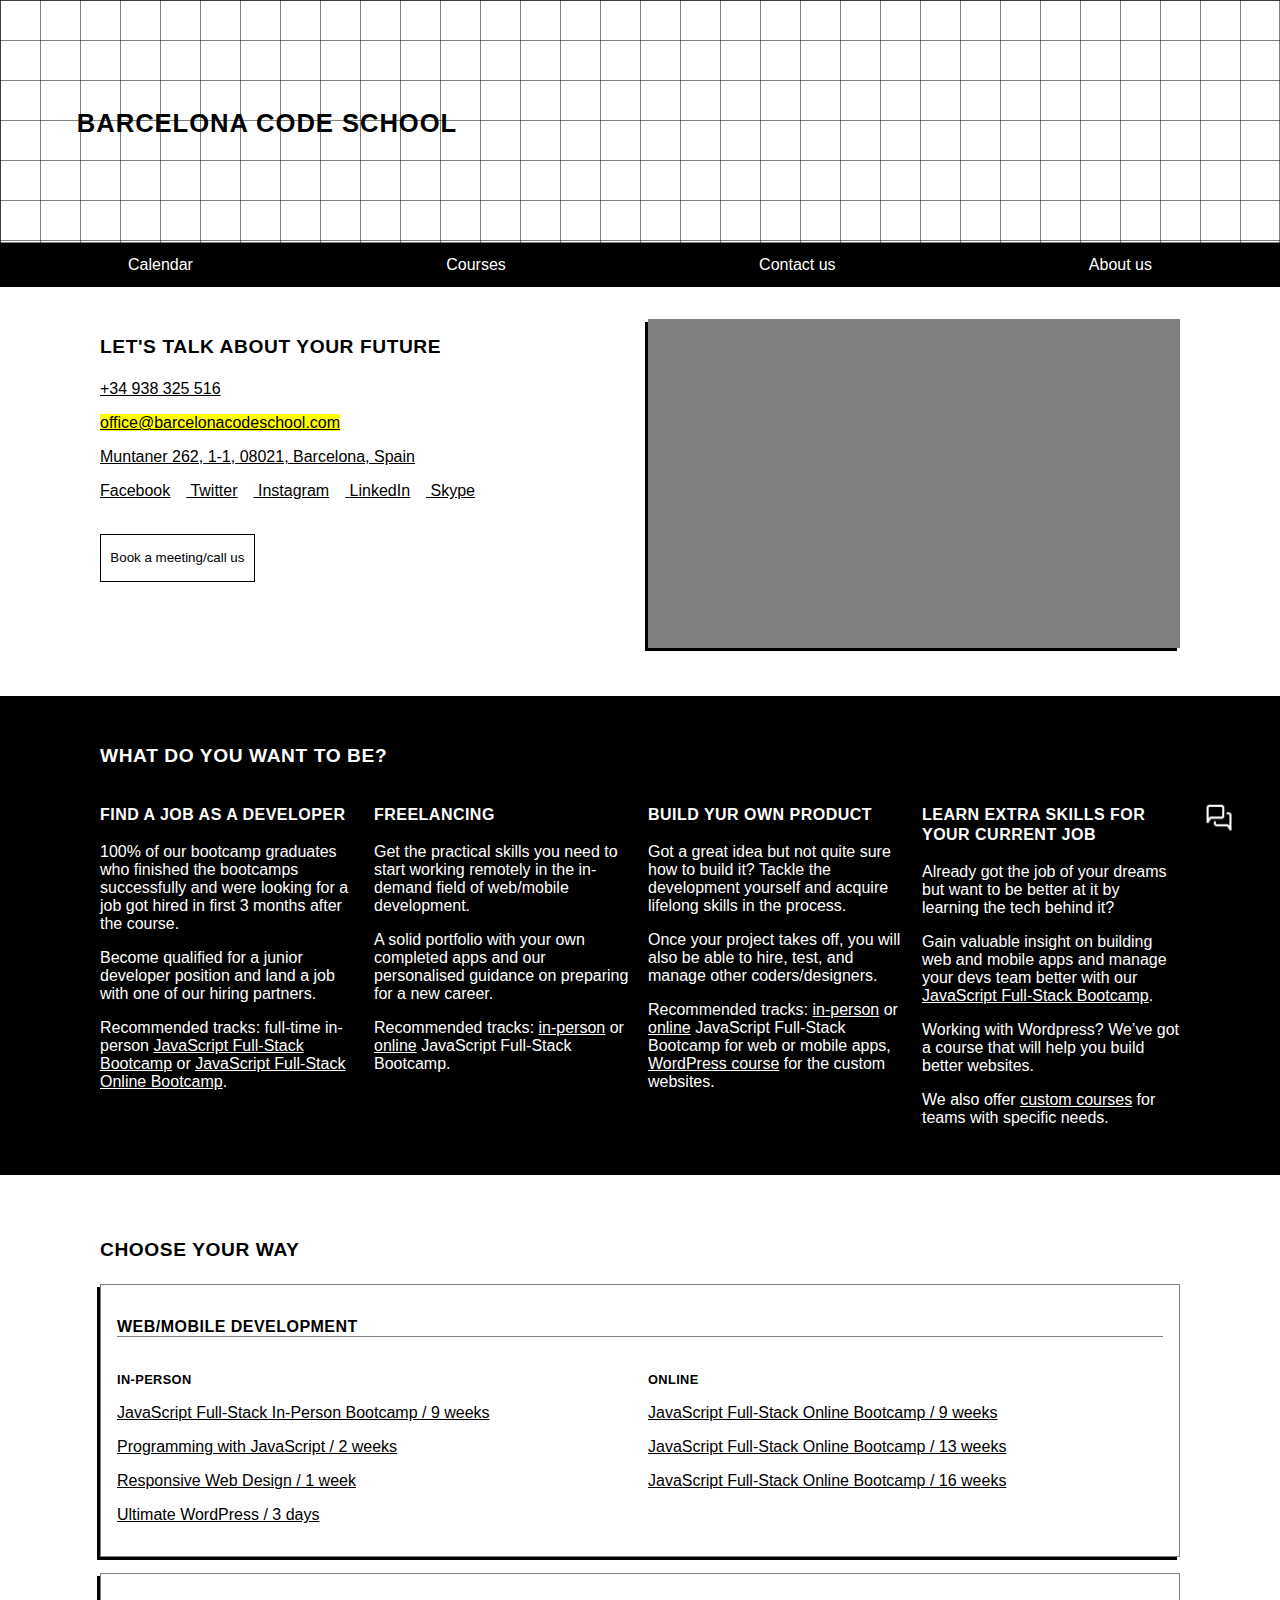
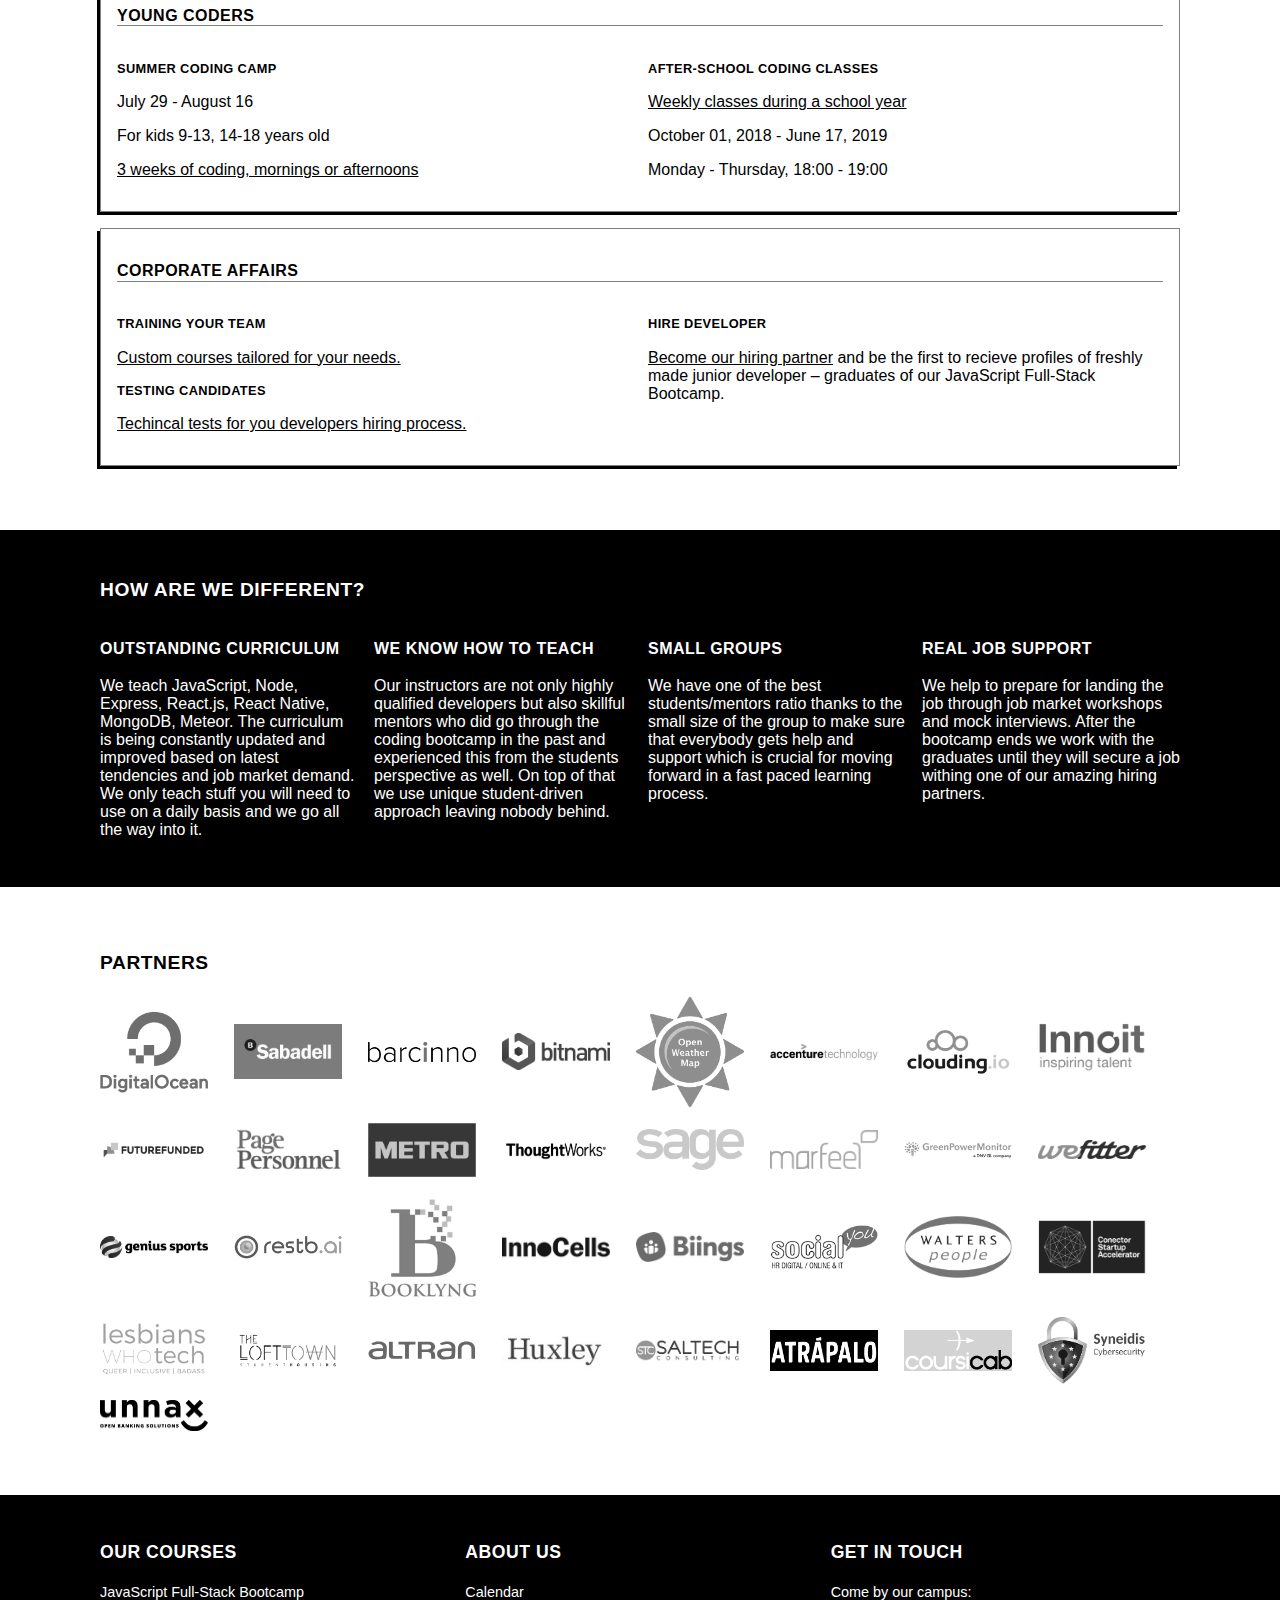
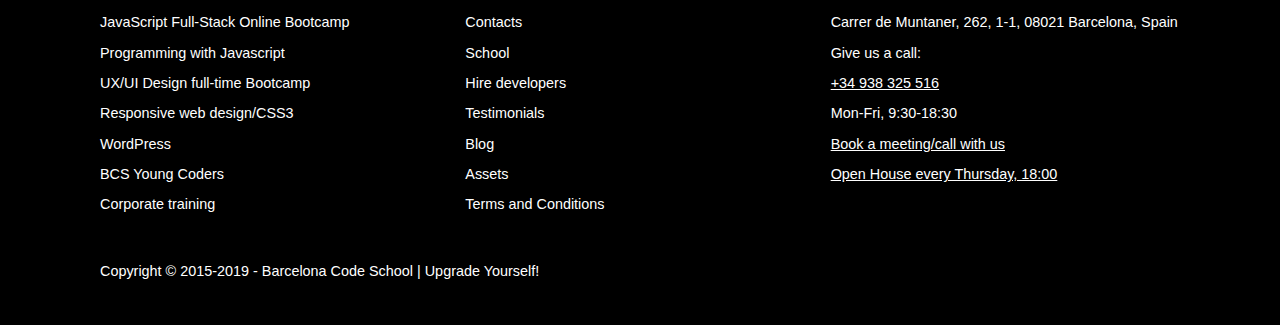
<file: index.html>
<!DOCTYPE html>
<html>
	<head>
		<title>JavaScript Full-Stack Bootcamp in Barcelona Code School – learn React.js, React Native, Node, Express, MongoDB</title>
		<link rel = "icon" type = "image/jpg" href = "images/bcs_logo.jpg">
		<meta name="viewport" content="width=device-width, initial-scale=1.0">
		<meta charset="UTF-8">
		<html lang="en">
		<link rel="stylesheet" type="text/css" href="style.css">
	</head>
	<body>

<!--************ HEADER + NAVBAR *************-->

		<header class='title'>
			<h1><span id='bcs'>Barcelona Code School</span></h1> 
		</header>
		<navbar>
			<div class='nav small sticky'>
				<img src='images/menu_mobile.png' alt='menu'>
			</div>
			<div class='nav desktop sticky'>
				<span>Calendar</span>
				<span><a id='courses' href="courses.html">Courses</a></span>
				<span>Contact us</span>
				<span>About us</span>
			</div>
		</navbar>
<!--************ SECTION 1 *************-->

		<section class='section1'>
			<div class='grid-talk all'>
			<div class='info'>
				<h2>Let's talk about your future</h2>
				<p>+34 938 325 516<p> 
				<p class='highlight'><mark>office@barcelonacodeschool.com</mark></p>
				<p>Muntaner 262, 1-1, 08021, Barcelona, Spain</p>
				<p class='social-media'>
					<a href='#'>Facebook</a>
					<a href='#'>Twitter</a>
					<a href='#'>Instagram</a>
					<a href='#'>LinkedIn</a>
					<a href='#'>Skype</a>
				</p>
				<br>
				<a href="#">
				<button class='button'>Book a meeting/call us</button></a>
			</div>
			<div class='video'>
				<iframe width="560" height="315" src="https://www.youtube.com/embed/2yCjj35RZFQ" frameborder="0" allow="accelerometer;  encrypted-media; gyroscope; picture-in-picture" allowfullscreen></iframe>
			</div>
		</div>
		</section>	

<!--************ SECTION 2 *************-->

		<section class='opportunities all'>
			<h2>What do you want to be?</h2>
			<div class='grid-opportunities'>
				<div>
					<h3>Find a job as a developer</h3>
					<p>100% of our bootcamp graduates who finished the bootcamps successfully and were looking for a job got hired in first 3 months after the course.</p>
					<p>Become qualified for a junior developer position and <strong>land a job with one of our hiring partners</strong>.</p>
					<p>
					<strong>Recommended tracks</strong>: full-time in-person <u>JavaScript Full-Stack Bootcamp</u> or <u>JavaScript Full-Stack Online Bootcamp</u>.</p>
				</div>
				<div>
					<h3>Freelancing</h3>
					<p>Get the practical skills you need to start working remotely in the in-demand field of web/mobile development.</p>
					<p>A solid portfolio with your own completed apps and our personalised guidance on preparing for a new career.</p>
					<p><strong>Recommended tracks</strong>: <u>in-person</u> or <u>online</u> JavaScript Full-Stack Bootcamp.</p>
				</div>
				<div>
					<h3>Build yur own product</h3>
					<p>Got a great idea but not quite sure how to build it? Tackle the development yourself and acquire lifelong skills in the process.</p>
					<p>Once your project takes off, you will also be able to hire, test, and manage other coders/designers.</p>
					<p><strong>Recommended tracks</strong>: <u>in-person</u> or <u>online</u> JavaScript Full-Stack Bootcamp for web or mobile apps, <u>WordPress course</u> for the custom websites.</p>
				</div>
				<div>
					<h3>Learn extra skills for your current job</h3>
					<p>Already got the job of your dreams but want to be better at it by learning the tech behind it?</p>
					<p>Gain valuable insight on building web and mobile apps and manage your devs team better with our <u>JavaScript Full-Stack Bootcamp</u>.</p>
					<p>Working with Wordpress? We’ve got a course that will help you build better websites.</p>
					<p>We also offer <u>custom courses</u> for teams with specific needs.</p>

				</div>
			</div>
		</section>

<!--************ SECTION 3 *************-->

		<section class='courses all'>
			<h2>Choose your way</h2>
				<div class='grid-bootcamp'>
					<h3 class='align'>Web/Mobile development</h3>
					<div>
						<h4>In-person</h4>
						<p>JavaScript Full-Stack In-Person Bootcamp / 9 weeks</p>
						<p>Programming with JavaScript / 2 weeks</p>
						<p>Responsive Web Design / 1 week</p>
						<p>Ultimate WordPress / 3 days</p>
					</div>
					<div>
						<h4>Online</h4>
						<p>JavaScript Full-Stack Online Bootcamp / 9 weeks</p>
						<p>JavaScript Full-Stack Online Bootcamp / 13 weeks</p>
						<p>JavaScript Full-Stack Online Bootcamp / 16 weeks</p>
					</div>
				</div>

				<div class='grid-young-coders'>
					<h3 class='align'>Young coders</h3>
					<div>
						<h4>Summer coding camp</h4>
						<p>July 29 - August 16</p>
						<p>For kids 9-13, 14-18 years old</p>
						<p><u>3 weeks of coding, mornings or afternoons</u></p>
					</div>
					<div>
						<h4>After-school coding classes</h4>
						<p><u>Weekly classes during a school year</u></p>
						<p>October 01, 2018 - June 17, 2019</p>
						<p>Monday - Thursday, 18:00 - 19:00</p>
					</div>
				</div>

				<div class='grid-corporate'>
					<h3 class='align'>Corporate affairs</h3>
					<div>
						<h4>Training your team</h4>
						<p><u>Custom courses tailored for your needs.</u></p>
						<h4>Testing candidates</h4>
						<p><u>Techincal tests for you developers hiring process.</u></p>
					</div>	
					<div>
						<h4>Hire developer</h4>
						<p><u>Become our hiring partner</u> and be the first to recieve profiles of freshly made junior developer – graduates of our JavaScript Full-Stack Bootcamp.</p>
					</div>
				</div>
		</section>

<!--************ SECTION 4 *************-->

		<section class='why-us all'>
			<h2>How are we different?</h2>
			<div class='grid-we-offer'>
				<div>
					<h3>Outstanding curriculum</h3>
					<p>We teach JavaScript, Node, Express, React.js, React Native, MongoDB, Meteor. The curriculum is being constantly updated and improved based on latest tendencies and job market demand. We only teach stuff you will need to use on a daily basis and we go all the way into it.</p>
				</div>
				<div>
					<h3>We know how to teach</h3>
					<p>Our instructors are not only highly qualified developers but also skillful mentors who did go through the coding bootcamp in the past and experienced this from the students perspective as well. On top of that we use unique student-driven approach leaving nobody behind.</p>
				</div>
				<div>
					<h3>Small groups</h3>
					<p>We have one of the best students/mentors ratio thanks to the small size of the group to make sure that everybody gets help and support which is crucial for moving forward in a fast paced learning process.</p>
				</div>
				<div>
					<h3>Real job support</h3>
					<p>We help to prepare for landing the job through job market workshops and mock interviews. After the bootcamp ends we work with the graduates until they will secure a job withing one of our amazing hiring partners.</p>
				</div>
		</div>
		</section>

<!--************ PARTNERS *************-->

		<section class='partners all'>
			<h2>Partners</h2>
			<div class='partners-img'>
				<img src='images/Partners/01_DO.png' alt='Digital Ocean'>
				<img src='images/Partners/02_sabadell.jpg' alt='Sabadell'>
				<img src='images/Partners/03_Barcinno.jpg' alt='barcinno'>
				<img src='images/Partners/04_bitnami.png' alt='bitnami'>
				<img src='images/Partners/05_openweathermap.png' alt='Open Weather Map'>
				<img src='images/Partners/06_accenture-technology.png' alt='accenture-technology'>
				<img src='images/Partners/07_clouding.png' alt='Clouding.io'>
				<img src='images/Partners/08_innoit.png' alt='Innoit'>
				<img src='images/Partners/09_futurefunded.png' alt='FutureFunded'>
				<img src='images/Partners/10_pagePersonnel.png' alt='Page Personnel'>
				<img src='images/Partners/11_METRO.png' alt='METRO'>
				<img src='images/Partners/12_thoughtworks.jpg' alt='ThoughtWorks'>
				<img src='images/Partners/13_sage.png' alt='sage'>
				<img src='images/Partners/14_marfeel.png' alt='14_marfeel'>
				<img src='images/Partners/15_GreenPowerMonitor.png' alt='GreenPowerMonitor'>
				<img src='images/Partners/16_wefitter.png' alt='wefitter'>
				<img src='images/Partners/17_Genius_Sports.png' alt='Genius Sports'>
				<img src='images/Partners/18_restb.png' alt='restb.ai'>
				<img src='images/Partners/19_booklyng.png' alt='Booklyng'>
				<img src='images/Partners/20_InnoCells.png' alt='InnoCells'>
				<img src='images/Partners/21_biings.png' alt='Biings'>
				<img src='images/Partners/22_socialyou.png' alt='social you'>
				<img src='images/Partners/23_walterspeople.png' alt='WALTERS people'>
				<img src='images/Partners/24_connectorStartupAccelerator.png' alt='Connector Startup Accelerator'>
				<img src='images/Partners/25_lesbians-who-tech.png' alt='lesbians WHO tech'>
				<img src='images/Partners/26_the_lofttown.png' alt='THE LOFTTOWN'>
				<img src='images/Partners/27_altran.svg' alt='altran'>
				<img src='images/Partners/28_Huxley.jpg' alt='Huxley'>
				<img src='images/Partners/29_saltech.png' alt='saltech'>
				<img id='atrapalo' src='images/Partners/30_atrapalo.png' alt='ATRAPALO'>
				<img id='coursicab' src='images/Partners/31_coursicab.png' alt='coursicab'>
				<img src='images/Partners/32_syneidis.png' alt='Syneidis'>
				<img src='images/Partners/33_unnax.png' alt='unnax'>
			</div>
		</section>

<!--******************** CHAT ICON *****************-->
		<div class='chat'>
		<img src="images/chat.PNG" alt="chat">
		</div>

<!--******************** FOOTER *****************-->

		<footer id='footer'>
			<div class='grid-footer'>
				<div>
					<h2>Our courses</h2>
					<p>JavaScript Full-Stack Bootcamp</p>
					<p>JavaScript Full-Stack Online Bootcamp</p>
					<p>Programming with Javascript</p>
					<p>UX/UI Design full-time Bootcamp</p>
					<p>Responsive web design/CSS3</p>
					<p>WordPress</p>
					<p>BCS Young Coders</p>
					<p>Corporate training</p>
				</div>
				<div>
					<h2>About us</h2>
					<p>Calendar</p>
					<p>Contacts</p>
					<p>School</p>
					<p>Hire developers</p>
					<p>Testimonials</p>
					<p>Blog</p>
					<p>Assets</p>
					<p>Terms and Conditions</p>
				</div>
				<div>
					<h2>Get in touch</h2>
					<p>Come by our campus:</p>
					<p>Carrer de Muntaner, 262, 1-1, 08021 Barcelona, Spain</p>
					<p>Give us a call:</p>
					<p><u>+34 938 325 516</u></p>
					<p>Mon-Fri, 9:30-18:30</p>
					<p><u>Book a meeting/call with us</u></p>
					<p><u>Open House every Thursday, 18:00</u></p>
				</div>
			</div>
				<p class='copy'>Copyright &copy; 2015-2019 - Barcelona Code School | Upgrade Yourself!</p>
		</footer>
	</body>
</html>
</file>
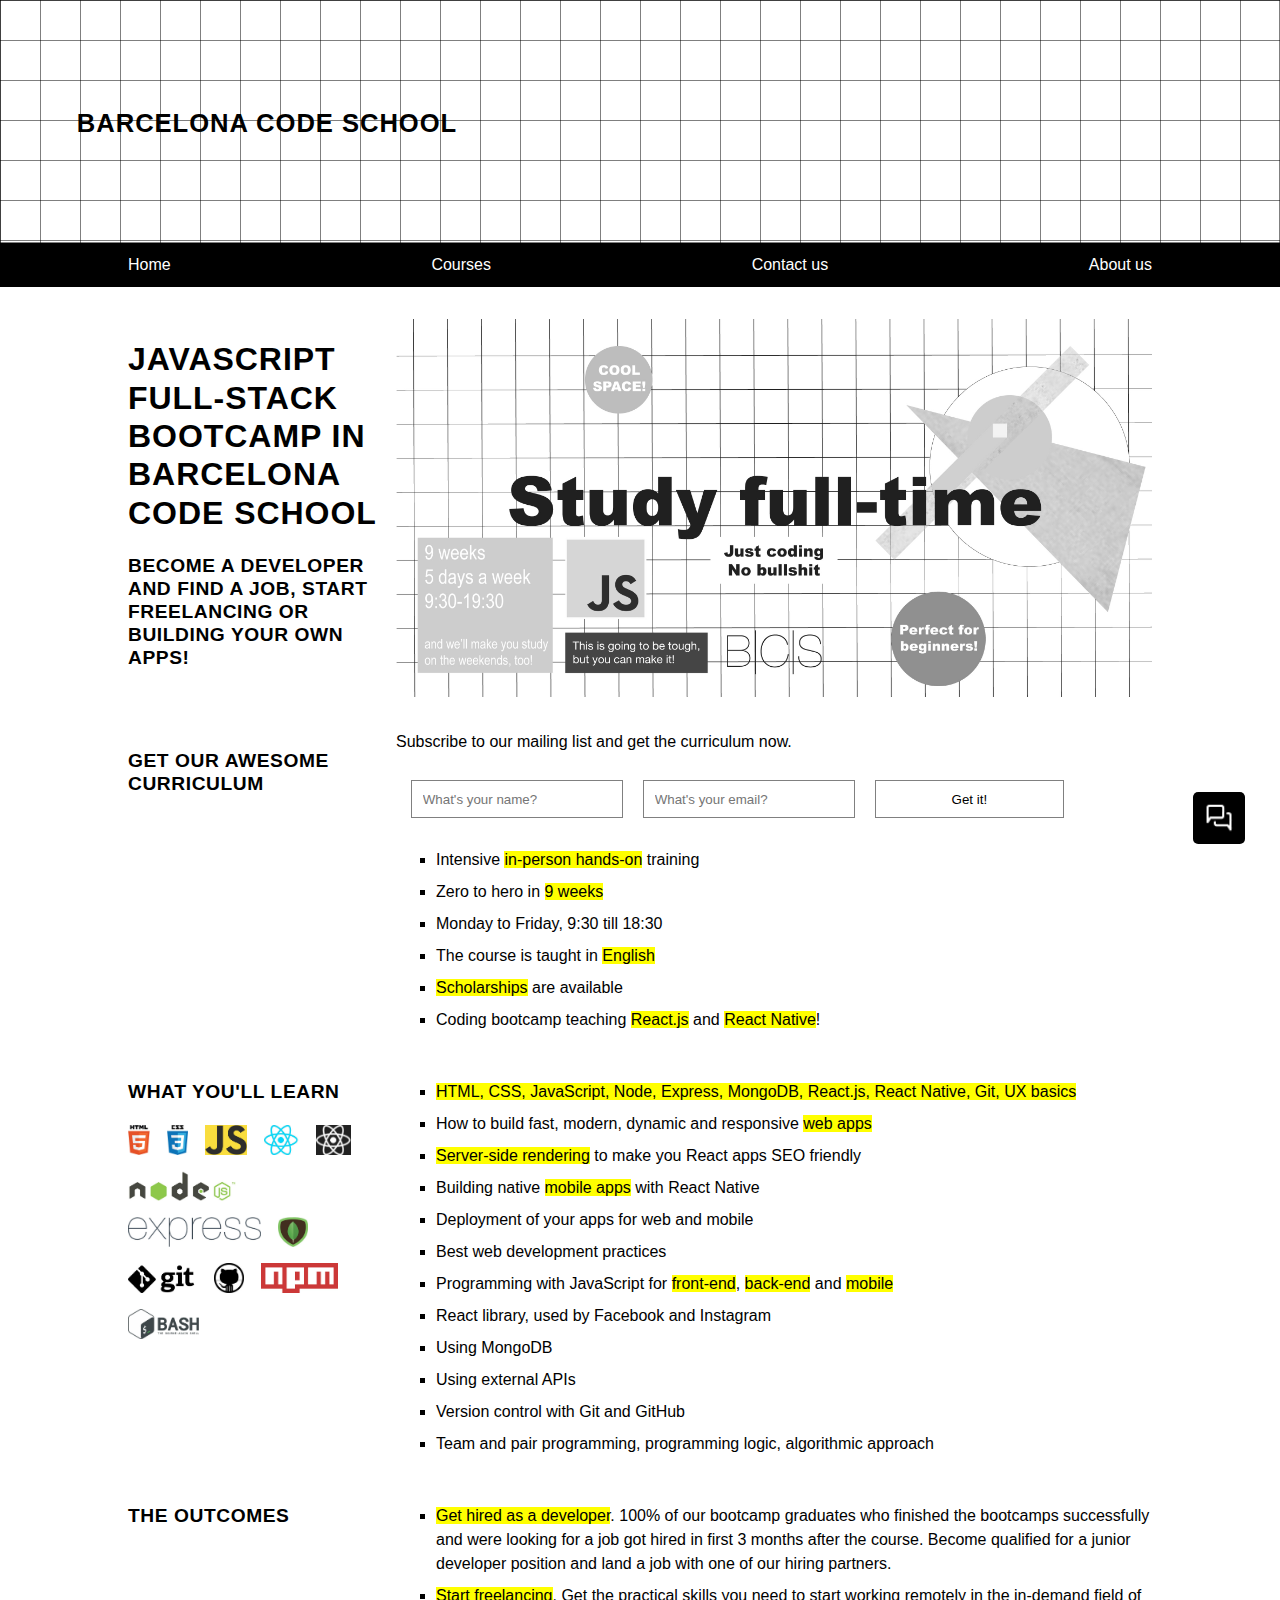
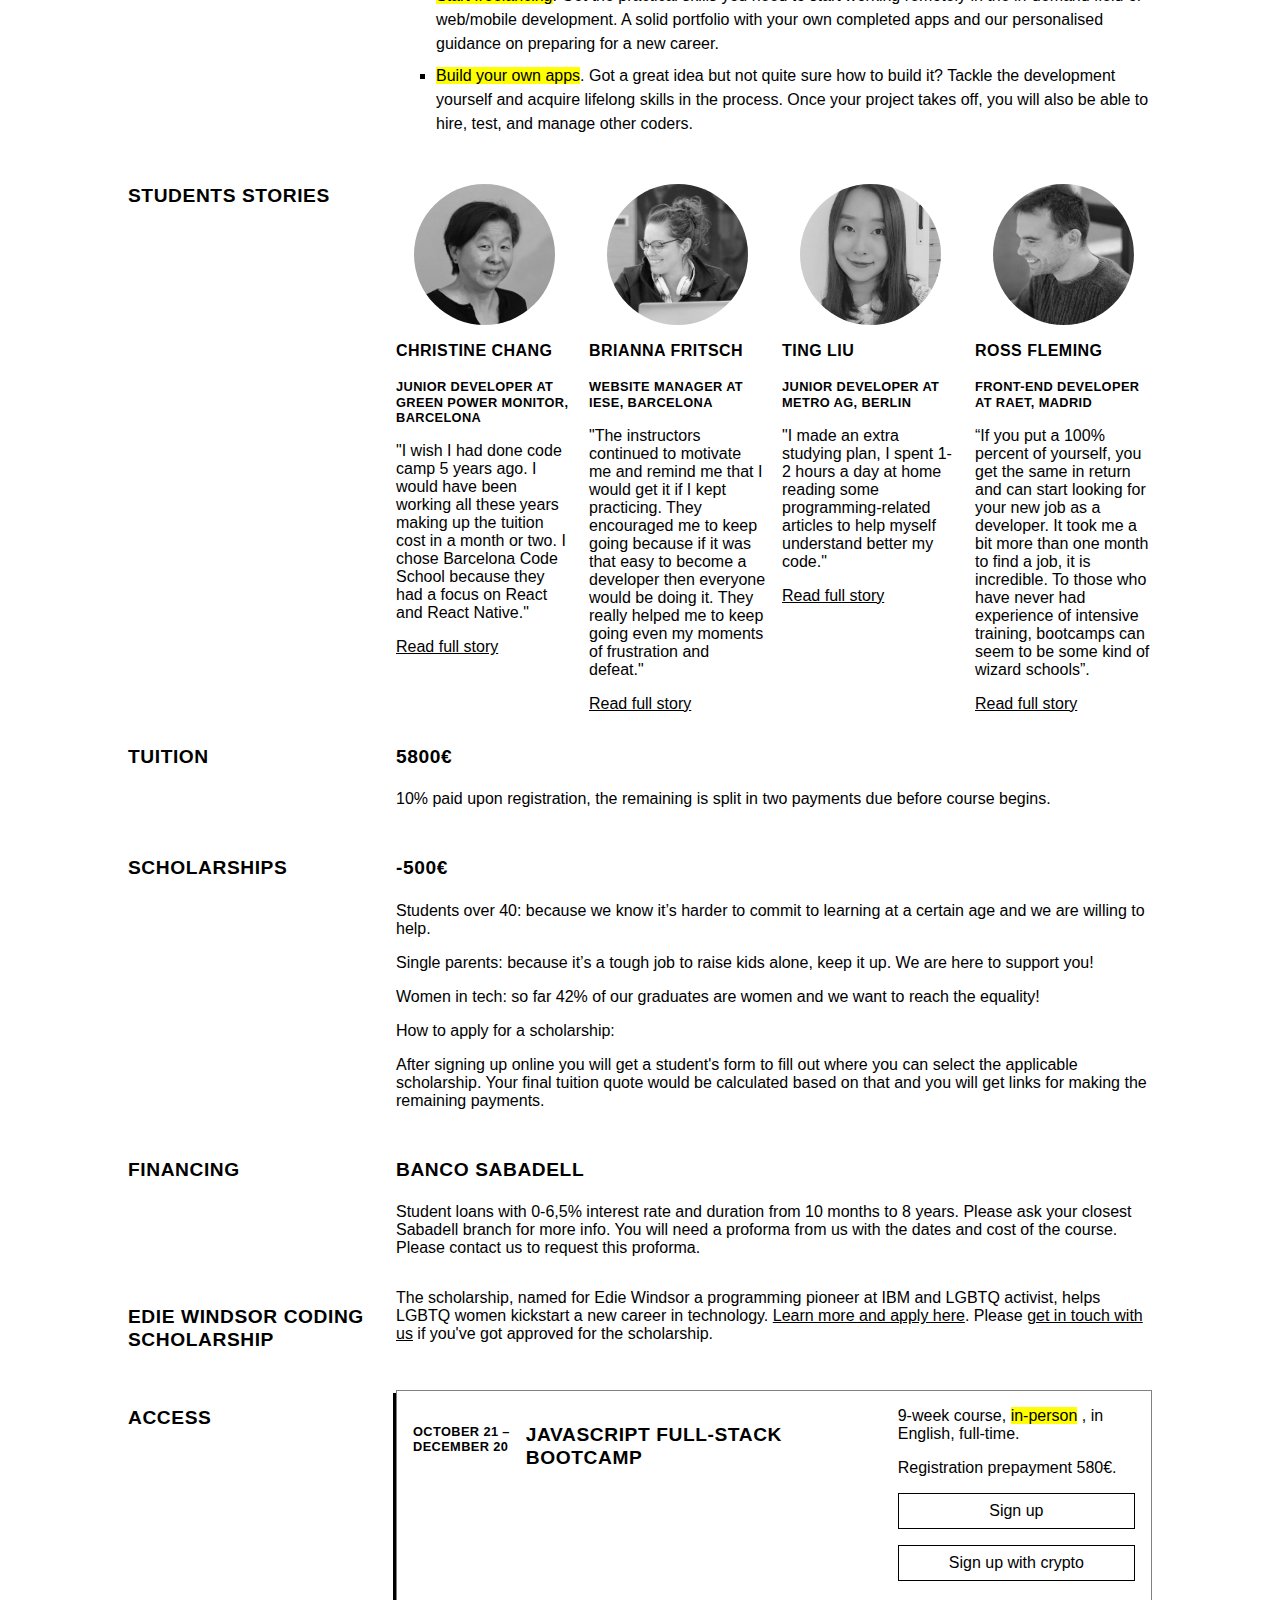
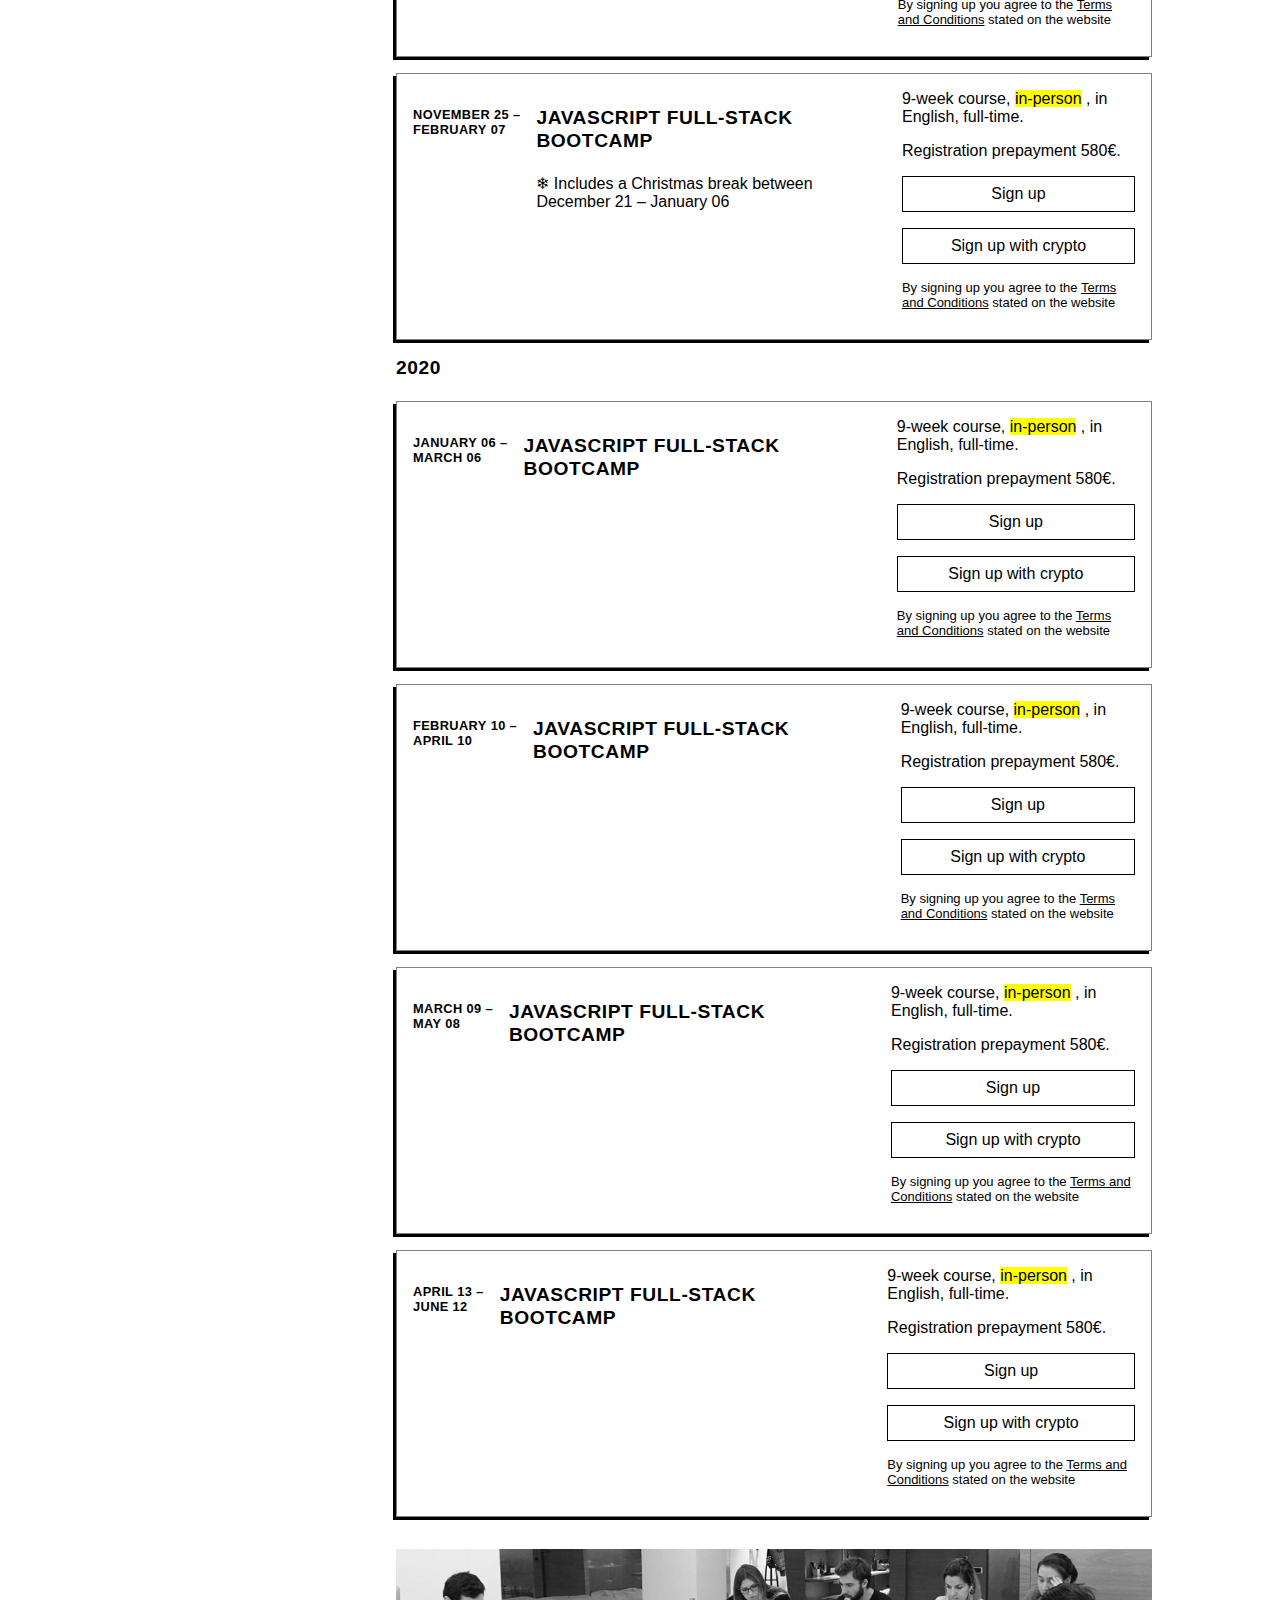
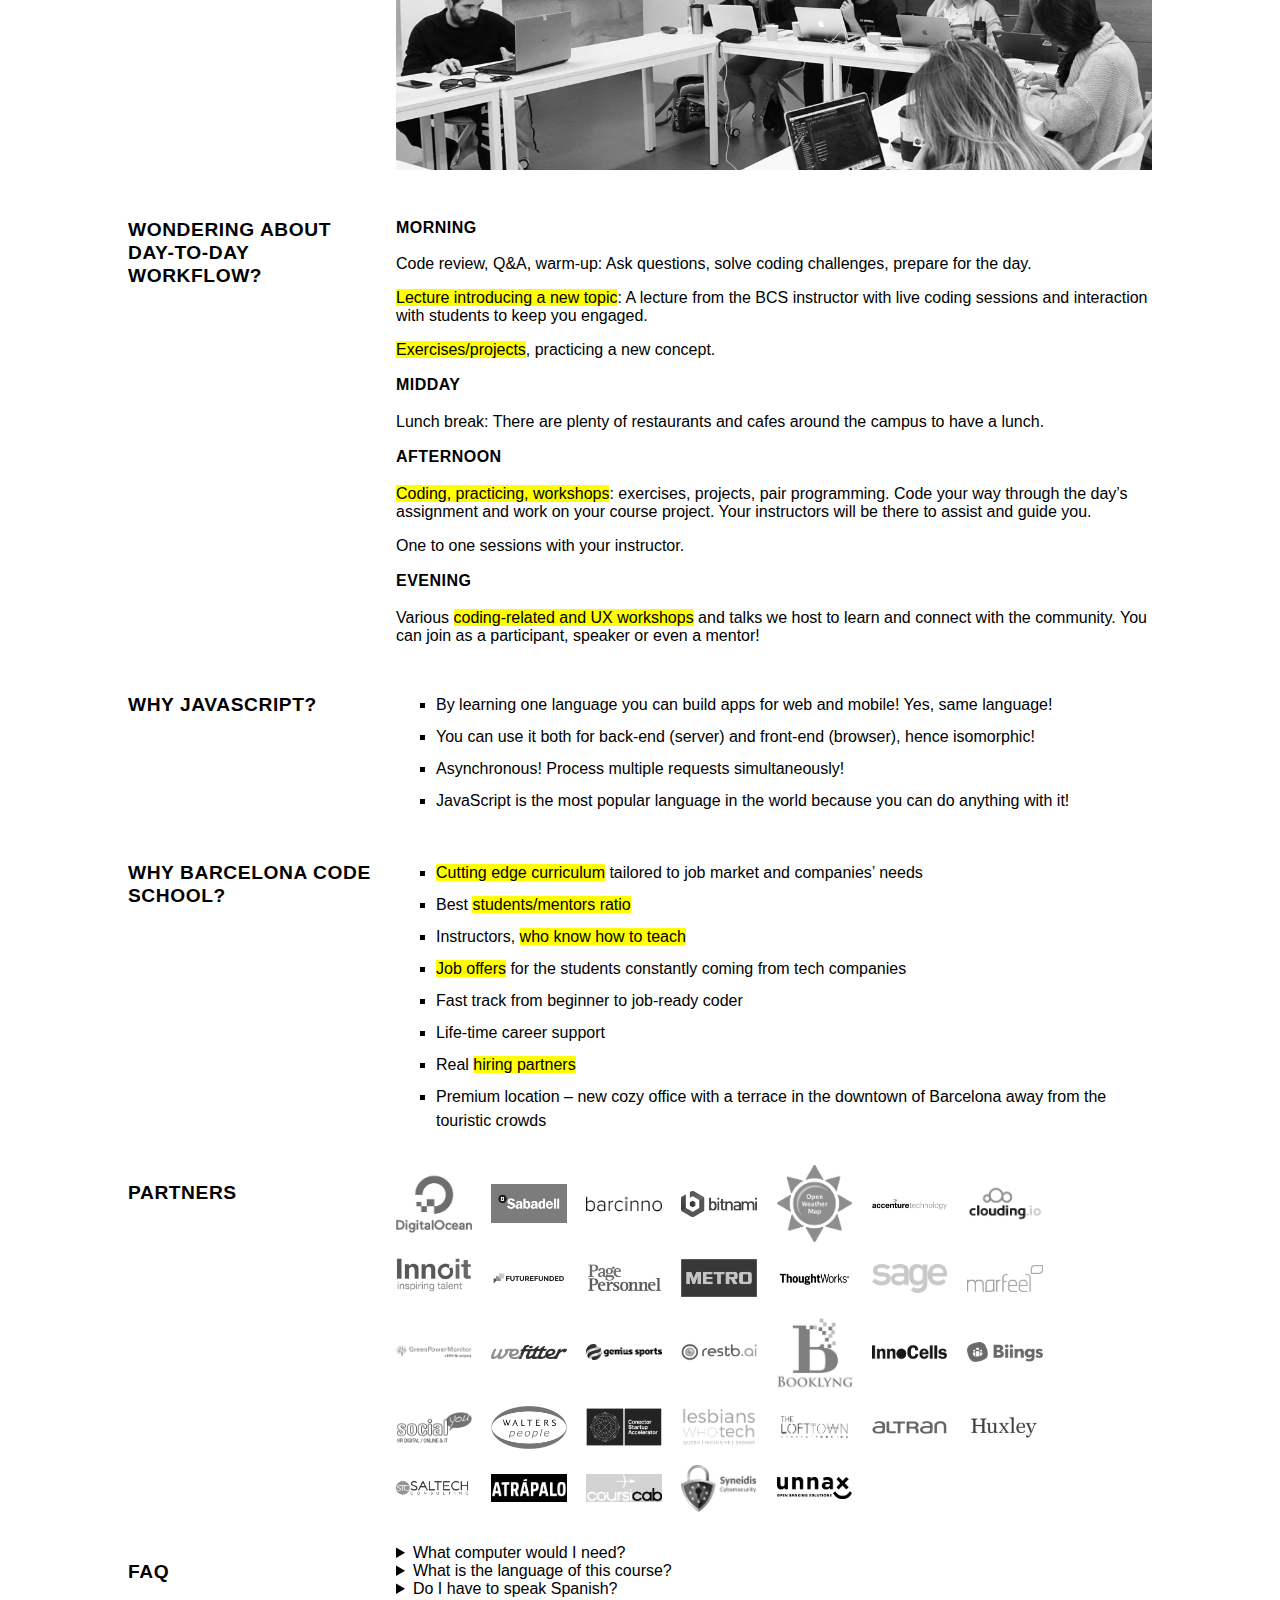
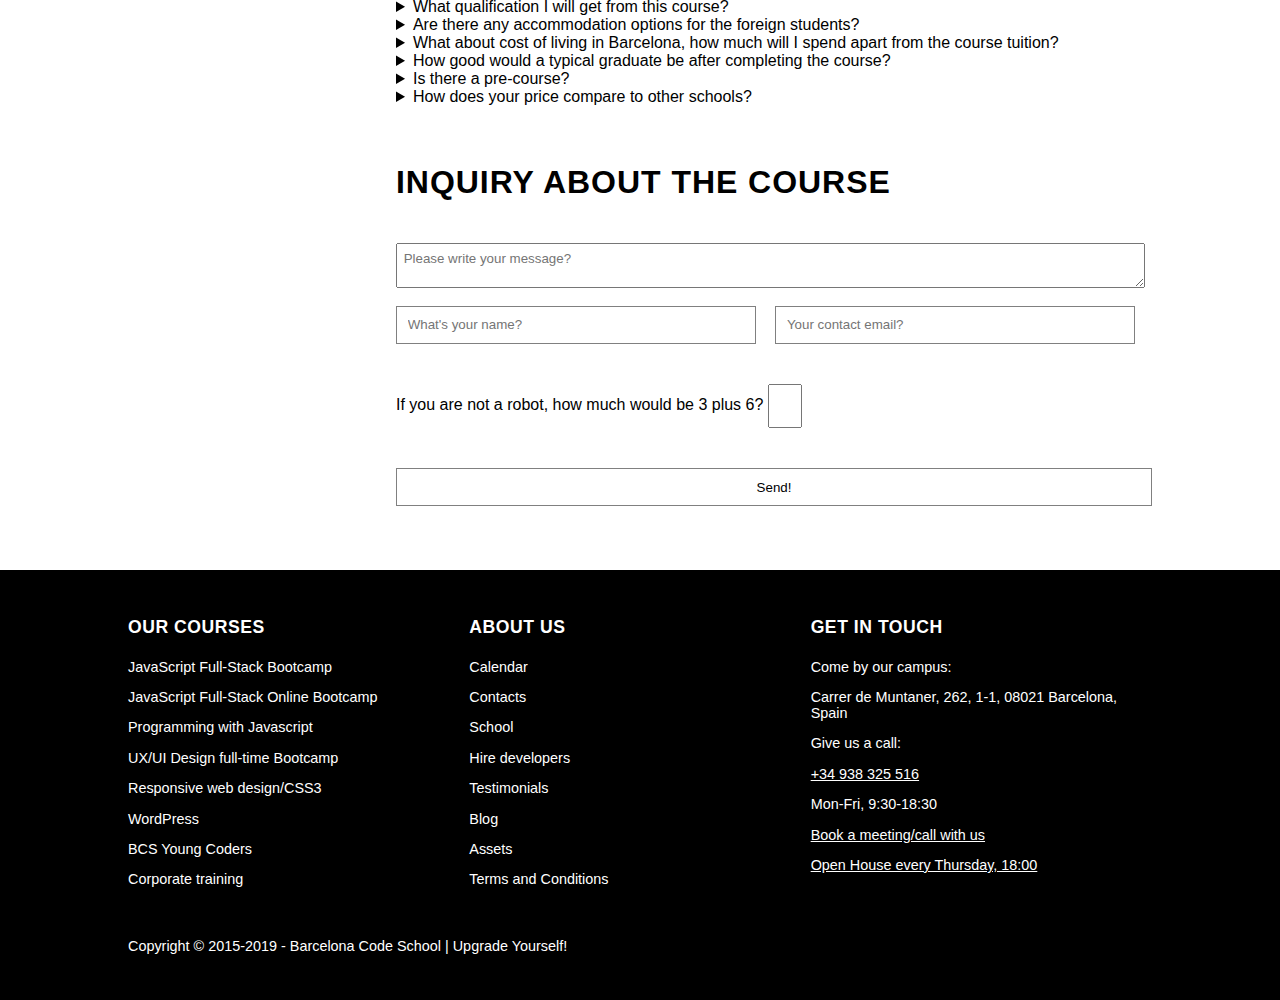
<file: courses.html>
<!DOCTYPE html>
<html>
	<head>
		<title>JavaScript Full-Stack Bootcamp in Barcelona Code School – learn React.js, React Native, Node, Express, MongoDB</title>
		<link rel = "icon" type = "image/jpg" href = "images/bcs_logo.jpg">
		<meta name="viewport" content="width=device-width, initial-scale=1.0">
		<meta charset="UTF-8">
		<html lang="en">
		<link rel="stylesheet" type="text/css" href="courses.css">
	</head>
	<body>

<!--******************** HEADER + NAVBAR *****************-->

		<header class='title'>
			<h1><span id='bcs'>Barcelona Code School</span></h1> 
		</header>
		<navbar>
			<div class='nav small sticky'>
                <img src='images/menu_mobile.png' alt='menu'>
            </div>
			<div class='nav desktop sticky'>
				<span><a id='home' href="index.html">Home</a></span>
				<span>Courses</span>
				<span>Contact us</span>
				<span>About us</span>
			</div>
			<!--<div class='nav small'>
				<img src='images/menu_mobile.png' alt='menu'>
			</div>-->
		</navbar>
		
<!--******************** BIG GRID AND SECTION 1 *****************-->

		<div class='grid-big-white'>
			<div>
				<h1>JavaScript Full-Stack Bootcamp in Barcelona Code School</h1> 
				<h2>Become a developer and find a job, start freelancing or building your own apps!</h2>
			</div> 
			<div>
				<img class='banner' src='images/banner.jpg' alt='Study full-time'>
			</div>
			<h2>Get our awesome curriculum</h2>
			<div>
				<p>Subscribe to our mailing list and get the curriculum now.</p>
				<div class='submit'>
					<form>
						<input id="subname"type="text" class="input" placeholder="What's your name?" name="name">
						<input id="submail" type="email" class="input" placeholder="What's your email?" name="email">
						<button id='submit' class='input' type="submit" label="Send">Get it!</button>
					</form>
				</div>
				<ul>
					<li>Intensive <span class="highlight"><b>in-person hands-on</b></span> training</li>
					<li>Zero to hero in <span class="highlight"><b>9 weeks</b></span></li>
					<li>Monday to Friday, 9:30 till 18:30</li>
					<li>The course is taught in <span class="highlight"><b>English</b></span></li>
					<li><span class="highlight"><b>Scholarships</b></span> are available</li>
					<li>Coding bootcamp teaching <span class="highlight"><b>React.js</b></span> and <span class="highlight"><b>React Native</b></span>!</li>
				</ul>
			</div>
			<div class='logos' >
				<h2>What you'll learn</h2>
				<img class='imgLogo'src='images/Logos/01_html.jpg' alt='HTML5'>
				<img class='imgLogo' src='images/Logos/02_css.jpg' alt='CSS3'>
				<img class='imgLogo' src='images/Logos/03_js.jpg' alt='JavaScript'>
				<img class='imgLogo' src='images/Logos/04_react.jpg' alt='React'>
				<img class='imgLogo' src='images/Logos/05_react_native.jpg' alt='React Native'>
				<img class='imgLogo' src='images/Logos/06_node.jpg' alt='NodeJS'>
				<img class='imgLogo' src='images/Logos/07_express.jpg' alt='express'>
				<img class='imgLogo' src='images/Logos/08_mongoDB.jpg' alt='MongoDB'>
				<img class='imgLogo' src='images/Logos/09_git.jpg' alt='Git'>
				<img class='imgLogo' src='images/Logos/10_GitHub.jpg' alt='GitHub'>
				<img class='imgLogo' src='images/Logos/11_npm.jpg' alt='npm'>
				<img class='imgLogo' src='images/Logos/12_bash.jpg' alt='BASH'>
			</div>
			<div>
				<ul>
					<li><b><mark>HTML, CSS, JavaScript, Node, Express, MongoDB, React.js, React Native, Git, UX basics</mark></b></li>
					<li>How to build fast, modern, dynamic and responsive <span class="highlight"><b>web apps</b></span></li>
					<li><span class="highlight"><b>Server-side rendering</b></span> to make you React apps SEO friendly</li>
					<li>Building native <span class="highlight"><b>mobile apps</b></span> with React Native</li>
					<li>Deployment of your apps for web and mobile</li>
					<li>Best web development practices</li>
					<li>Programming with JavaScript for <span class="highlight"><b>front-end</b></span>, <span class="highlight"><b>back-end</b></span> and <span class="highlight"><b>mobile</b></span></li>
					<li>React library, used by Facebook and Instagram</li>
					<li>Using MongoDB</li>
					<li>Using external APIs</li>
					<li>Version control with Git and GitHub</li>
					<li>Team and pair programming, programming logic, algorithmic approach</li>
				</ul>
			</div>
			<h2>The outcomes</h2>
			<div>
				<ul>
					<li><span class="highlight">Get hired as a developer</span>. 100% of our bootcamp graduates who finished the bootcamps successfully and were looking for a job got hired in first 3 months after the course. Become qualified for a junior developer position and land a job with one of our hiring partners.</li>
					<li><span class="highlight">Start freelancing</span>. Get the practical skills you need to start working remotely in the in-demand field of web/mobile development. A solid portfolio with your own completed apps and our personalised guidance on preparing for a new career.</li>
					<li><span class="highlight">Build your own apps</span>. Got a great idea but not quite sure how to build it? Tackle the development yourself and acquire lifelong skills in the process. Once your project takes off, you will also be able to hire, test, and manage other coders.</li>
				</ul>
			</div>

<!--******************** STUDENTS STORIES *****************-->

			<h2>Students stories</h2>
			<div class='grid-students'>
				<div>
					<img class='profile' src='images/christine_chang.jpg' alt='Christine Chang'>
					<h3>Christine Chang</h3>
					<h4>Junior Developer at Green Power Monitor, Barcelona</h4>
					<p>"I wish I had done code camp 5 years ago. I would have been working all these years making up the tuition cost in a month or two. I chose Barcelona Code School because they had a focus on React and React Native."</p>
					<a href="https://www.barcelonacodeschool.com/student-story-christine-chang">Read full story</a>
				</div>
				<div>
					<img class='profile' src='images/brie.jpg' alt='Brianna Fritsch'>
					<h3>Brianna Fritsch</h3>
					<h4>Website Manager at IESE, Barcelona</h4>
					<p>"The instructors continued to motivate me and remind me that I would get it if I kept practicing. They encouraged me to keep going because if it was that easy to become a developer then everyone would be doing it. They really helped me to keep going even my moments of frustration and defeat."</p>
					<a href="https://www.barcelonacodeschool.com/students-story-brie">Read full story</a>
				</div>
				<div>
					<img class='profile' src='images/ting.jpg' alt='Ting Liu'>
					<h3>Ting Liu</h3>
					<h4>Junior developer at Metro AG, Berlin</h4>
					<p>"I made an extra studying plan, I spent 1-2 hours a day at home reading some programming-related articles to help myself understand better my code."</p>
					<a href="https://www.barcelonacodeschool.com/students-outcomes/ting">Read full story</a>
				</div>
				<div>
					<img class='profile' src='images/ross.jpg' alt='Ross Fleming'>
					<h3>Ross Fleming</h3>
					<h4>Front-end developer at Raet, Madrid</h4>
					<p>“If you put a 100% percent of yourself, you get the same in return and can start looking for your new job as a developer. It took me a bit more than one month to find a job, it is incredible. To those who have never had experience of intensive training, bootcamps can seem to be some kind of wizard schools”.</p>
					<a href="https://www.barcelonacodeschool.com/students-outcomes/ross">Read full story</a>
				</div>
			</div>
			
<!--******************** FINANCING *****************-->
			
			<h2>Tuition</h2>
			
			<div class='grid-ele'>
				<h2>5800€</h2>
				<p>10% paid upon registration, the remaining is split in two payments due before course begins.</p>
			</div>
			
			<h2>Scholarships</h2>
			
			<div class='grid-ele'>
				<h2>-500€</h2>
				<p><strong>Students over 40:</strong> because we know it’s harder to commit to learning at a certain age and we are willing to help.</p>

				<p><strong>Single parents:</strong> because it’s a tough job to raise kids alone, keep it up. We are here to support you!</p>
				
				<p><strong>Women in tech:</strong> so far 42% of our graduates are women and we want to reach the equality!</p>
				
				<p><strong>How to apply for a scholarship:</strong></p>
				
				<p>After signing up online you will get a student's form to fill out where you can select the applicable scholarship. Your final tuition quote would be calculated based on that and you will get links for making the remaining payments.</p>
			</div>
			
			<h2>Financing</h2>
			
			<div class='grid-ele'>
				<h2>Banco Sabadell</h2>
				<p>Student loans with 0-6,5% interest rate and duration from 10 months to 8 years. Please ask your closest Sabadell branch for more info. You will need a proforma from us with the dates and cost of the course. Please contact us to request this proforma.</p>
			</div>
			
			<h2>Edie Windsor Coding Scholarship</h2>
			
			<div class='grid-ele'>
				<p>The scholarship, named for Edie Windsor a programming pioneer at IBM and LGBTQ activist, helps LGBTQ women kickstart a new career in technology. <a href="https://lesbianswhotech.org/codingscholarship/">Learn more and apply here</a>. Please <a href="mailto:office@barcelonacodeschool.com">get in touch with us</a> if you've got approved for the scholarship.</p>
			</div>

<!--******************** CALENDAR *****************-->
		
			<h2>Access</h2>
		
			<div class='grid-ele'>
				<div class='grid-bootcamp'>
					<h4> October&nbsp;21&nbsp;– December&nbsp;20</h4>
					<span>
						<h2>JavaScript Full-Stack Bootcamp</h2>
					</span>
					<span>
						<p>9-week course, <span class="highlight"> in-person</span> , in English, full-time.</p>
						<p>Registration prepayment 580€.</p>
						<button class='button' type='submit'>Sign up</button>
						<button class='button' type='submit'>Sign up with crypto</button>
						<p class="terms">By signing up you agree to the <a href ="https://barcelonacodeschool.com/about-us/terms-and-conditions/">Terms and Conditions</a> stated on the website</p>
					</span>
				</div>

				<div class='grid-bootcamp'>
					<h4> November&nbsp;25&nbsp;– February&nbsp;07</h4>
					<span>
						<h2>JavaScript Full-Stack Bootcamp</h2>
						<p>❄ Includes a Christmas break between December&nbsp;21 – January&nbsp;06</p>
					</span>
					<span>
						<p>9-week course, <span class="highlight"> in-person</span> , in English, full-time.</p>
						<p>Registration prepayment 580€.</p>
						<button class='button' type='submit'>Sign up</button>
						<button class='button' type='submit'>Sign up with crypto</button>
						<p class="terms">By signing up you agree to the <a href ="https://barcelonacodeschool.com/about-us/terms-and-conditions/">Terms and Conditions</a> stated on the website</p>
					</span>
				</div>

				<h2>2020</h2>

				<div class='grid-bootcamp'>
					<h4> January&nbsp;06&nbsp;– March&nbsp;06</h4>
					<span>
						<h2>JavaScript Full-Stack Bootcamp</h2>
					</span>
					<span>
						<p>9-week course, <span class="highlight"> in-person</span> , in English, full-time.</p>
						<p>Registration prepayment 580€.</p>
						<button class='button' type='submit'>Sign up</button>
						<button class='button' type='submit'>Sign up with crypto</button>
						<p class="terms">By signing up you agree to the <a href ="https://barcelonacodeschool.com/about-us/terms-and-conditions/">Terms and Conditions</a> stated on the website</p>
					</span>
				</div>

				<div class='grid-bootcamp'>
					<h4> February&nbsp;10&nbsp;– April&nbsp;10</h4>
					<span>
						<h2>JavaScript Full-Stack Bootcamp</h2>
					</span>
					<span>
						<p>9-week course, <span class="highlight"> in-person</span> , in English, full-time.</p>
						<p>Registration prepayment 580€.</p>
						<button class='button' type='submit'>Sign up</button>
						<button class='button' type='submit'>Sign up with crypto</button>
						<p class="terms">By signing up you agree to the <a href ="https://barcelonacodeschool.com/about-us/terms-and-conditions/">Terms and Conditions</a> stated on the website</p>
					</span>
				</div>

				<div class='grid-bootcamp'>
					<h4> March&nbsp;09&nbsp;– May&nbsp;08</h4>
					<span>
						<h2>JavaScript Full-Stack Bootcamp</h2>
					</span>
					<span>
						<p>9-week course, <span class="highlight"> in-person</span> , in English, full-time.</p>
						<p>Registration prepayment 580€.</p>
						<button class='button' type='submit'>Sign up</button>
						<button class='button' type='submit'>Sign up with crypto</button>
						<p class="terms">By signing up you agree to the <a href ="https://barcelonacodeschool.com/about-us/terms-and-conditions/">Terms and Conditions</a> stated on the website</p>
					</span>
				</div>

				<div class='grid-bootcamp'>
					<h4> April&nbsp;13&nbsp;– June&nbsp;12</h4>
					<span>
						<h2>JavaScript Full-Stack Bootcamp</h2>
					</span>
					<span>
						<p>9-week course, <span class="highlight"> in-person</span> , in English, full-time.</p>
						<p>Registration prepayment 580€.</p>
						<button class='button' type='submit'>Sign up</button>
						<button class='button' type='submit'>Sign up with crypto</button>
						<p class="terms">By signing up you agree to the <a href ="https://barcelonacodeschool.com/about-us/terms-and-conditions/">Terms and Conditions</a> stated on the website</p>
					</span>
				</div>
			</div>

<!--******************** BANNER STUDENTS + SECTION 2 *****************-->			
			<img class='banner students' src='images/bcs_students.jpg' alt='students'>
		
			<h2>Wondering about day-to-day workflow?</h2>
			<div class='grid-ele'>
				<h3>Morning</h3>
				<p>Code review, Q&A, warm-up: Ask questions, solve coding challenges, prepare for the day.</p>

				<p><span class="highlight">Lecture introducing a new topic</span>: A lecture from the BCS instructor with live coding sessions and interaction with students to keep you engaged.</p>

				<p><span class="highlight">Exercises/projects</span>, practicing a new concept.</p>

				<h3>Midday</h3>
				<p>Lunch break: There are plenty of restaurants and cafes around the campus to have a lunch.</p>

				<h3>Afternoon</h3>
				<p><span class="highlight">Coding, practicing, workshops</span>: exercises, projects, pair programming. Code your way through the day’s assignment and work on your course project. Your instructors will be there to assist and guide you.</p>

				<p>One to one sessions with your instructor.</p>

				<h3>Evening</h3>
				<p>Various <span class="highlight">coding-related and UX workshops</span> and talks we host to learn and connect with the community. You can join as a participant, speaker or even a mentor!</p>
			</div>
			
			<h2>Why JavaScript?</h2>
			
			<div class='grid-ele'>
				<ul>
					<li>By learning one language you can build apps for web and mobile! Yes, same language!</li>
					<li>You can use it both for back-end (server) and front-end (browser), hence isomorphic!</li>
					<li>Asynchronous! Process multiple requests simultaneously!</li>
					<li>JavaScript is the most popular language in the world because you can do anything with it!</li>
				</ul>
			</div>
		
			<h2>Why Barcelona Code School?</h2>
		
			<div class='grid-ele'>
				<ul>
					<li><span class="highlight">Cutting edge curriculum</span> tailored to job market and companies’ needs</li>
					<li>Best <span class="highlight">students/mentors ratio</span></li>
					<li>Instructors, <span class="highlight">who know how to teach</span></li>
					<li><span class="highlight">Job offers</span> for the students constantly coming from tech companies</li>
					<li>Fast track from beginner to job-ready coder</li>
					<li>Life-time career support</li>
					<li>Real <span class="highlight">hiring partners</span></li>
					<li>Premium location – new cozy office with a terrace in the downtown of Barcelona away from the touristic crowds</li>
				</ul>
			</div>

<!--******************** PARTNERS *****************-->
			
			<h2>Partners</h2>
			<div class='grid-ele partners-img'>
				<img src='images/Partners/01_DO.png' alt='Digital Ocean'>
				<img src='images/Partners/02_sabadell.jpg' alt='Sabadell'>
				<img src='images/Partners/03_Barcinno.jpg' alt='barcinno'>
				<img src='images/Partners/04_bitnami.png' alt='bitnami'>
				<img src='images/Partners/05_openweathermap.png' alt='Open Weather Map'>
				<img src='images/Partners/06_accenture-technology.png' alt='accenture-technology'>
				<img src='images/Partners/07_clouding.png' alt='Clouding.io'>
				<img src='images/Partners/08_innoit.png' alt='Innoit'>
				<img src='images/Partners/09_futurefunded.png' alt='FutureFunded'>
				<img src='images/Partners/10_pagePersonnel.png' alt='Page Personnel'>
				<img src='images/Partners/11_METRO.png' alt='METRO'>
				<img src='images/Partners/12_thoughtworks.jpg' alt='ThoughtWorks'>
				<img src='images/Partners/13_sage.png' alt='sage'>
				<img src='images/Partners/14_marfeel.png' alt='14_marfeel'>
				<img src='images/Partners/15_GreenPowerMonitor.png' alt='GreenPowerMonitor'>
				<img src='images/Partners/16_wefitter.png' alt='wefitter'>
				<img src='images/Partners/17_Genius_Sports.png' alt='Genius Sports'>
				<img src='images/Partners/18_restb.png' alt='restb.ai'>
				<img src='images/Partners/19_booklyng.png' alt='Booklyng'>
				<img src='images/Partners/20_InnoCells.png' alt='InnoCells'>
				<img src='images/Partners/21_biings.png' alt='Biings'>
				<img src='images/Partners/22_socialyou.png' alt='social you'>
				<img src='images/Partners/23_walterspeople.png' alt='WALTERS people'>
				<img src='images/Partners/24_connectorStartupAccelerator.png' alt='Connector Startup Accelerator'>
				<img src='images/Partners/25_lesbians-who-tech.png' alt='lesbians WHO tech'>
				<img src='images/Partners/26_the_lofttown.png' alt='THE LOFTTOWN'>
				<img src='images/Partners/27_altran.svg' alt='altran'>
				<img src='images/Partners/28_Huxley.jpg' alt='Huxley'>
				<img src='images/Partners/29_saltech.png' alt='saltech'>
				<img id='atrapalo' src='images/Partners/30_atrapalo.png' alt='ATRAPALO'>
				<img id='coursicab' src='images/Partners/31_coursicab.png' alt='coursicab'>
				<img src='images/Partners/32_syneidis.png' alt='Syneidis'>
				<img src='images/Partners/33_unnax.png' alt='unnax'>
			</div>
		
<!--******************** FAQ *****************-->
			
			<h2>FAQ</h2>
			
			<div class='grid-ele'>
				<details closed>
					<summary>
						<strong>What computer would I need?</strong>
					</summary>
					<p>Any operating system will do, Mac, Windows or Linux. If you are thinking about buying a new one then the best choice would be an Apple laptop: Macbook, Macbook Air or Macbook Pro. On Windows laptop everything is doable as well, simply some things work slower on Windows but it's not going to prevent you from succeeding!</p>
				</details>
				<details closed>
					<summary>
						<strong>What is the language of this course?</strong>
					</summary>
					<p>English.</p>
				</details>
				<details closed>
					<summary>
						<strong>Do I have to speak Spanish?</strong>
					</summary>
					<p>For the course you do not need Spanish. Everybody at our school speak English. To feel comfortable in Barcelona Spanish would help but nowadays in most of the places local people do speak English.</p>
				</details>
				<details closed>
					<summary>
						<strong>What qualification I will get from this course?</strong>
					</summary>
					<p>If completed successfully you will become a junior full-stack developer. Meaning you will know how to build web apps and be able to apply for the entry developer's position.</p>
				</details>
				<details closed>
					<summary>
						<strong>Are there any accommodation options for the foreign students?</strong>
					</summary>
					<p>Make sure to check <a href="https://www.beroomers.com/s/barcelona-espa%C3%B1a">Beroomers</a>, <a href="https://www.uniplaces.com/accommodation/barcelona?utm_source=university_referral_prospecting_demand&utm_medium=spain_xx_english&utm_campaign=barcelona_local_barcelonacodeschool">Uniplaces (use BARCELONACODE10 promo code to get 10% discount)</a>, <a href="https://www.spotahome.com/barcelona">Spotahome</a> and <a href="https://barcelona-home.com/en">Barcelona home</a>.</p>
					<p>We can also help you with a personalized search. As a rule of thumb the closer to our school the better the area is. Just send us couple of links of the properties you've chosen if you need our advice on that.</p>
				</details>
				<details closed>
					<summary>
						<strong>What about cost of living in Barcelona, how much will I spend apart from the course tuition?</strong>
					</summary>
					<p>Barcelona, compared with other metropolitan European cities, is quite affordable or even cheap place to live. According to the latest survey, the average cost of living for students in Barcelona is around 1000 Euros per month.</p>
					<p>Expect to spend 300-600€ to rent a room or 600-1000€ for the apartment, around 10€ for a lunch in a restaurant, 10€ for a public transport 10-ride pass.</p>
				</details>
				<details closed>
					<summary>
						<strong>How good would a typical graduate be after completing the course?</strong>
					</summary>
					<p>You will learn the skills to begin as a junior full-stack developer, will know how to build fully functional web apps and have a solid foundation to improve your expertise.</p>
				</details>
				<details closed>
					<summary>
						<strong>Is there a pre-course?</strong>
					</summary>
						<p>Yes. We send you materials to study to come prepared! We estimate it to take 40-80 hours if you start from absolutely 0 level of knowledge of JavaScript, HTML and CSS.</p>
				</details>
				<details closed>
					<summary>
						<strong>How does your price compare to other schools?</strong>
					</summary>
					<p>It’s safe to say that our price is within lower competitive range. We strive to provide the personalized approach thanks to smaller group size and attract highly qualified instructors motivated to share their expertise with students. You will love it, we guarantee!</p>
				</details>

<!--******************** FORM *****************-->	

				<h1 class='inquiry'>Inquiry about the course</h1>
				<form>
					<textarea placeholder="Please write your message?"></textarea>
					<input type="text" class="input" id="name" placeholder="What's your name?" name="name">
					<input type="email" class="input" id='mail' placeholder="Your contact email?" name="email">
					<div>If you are not a robot, how much would be 3 plus 6?
					<input id="robot" type="text" placeholder name="I'm not a robot">
					</div>
					<button id="send"type="submit" label="Send">Send!</button>
				</form>
			</div>
		</div>

<!--******************** CHAT ICON *****************-->

		<div class='chat'>
			<img src="images/chat.PNG" alt="chat">
		</div>

<!--******************** FOOTER *****************-->

		<footer class='footer'>
			<div class='grid-footer'>
				<div>
					<h2>Our courses</h2>
					<p>JavaScript Full-Stack Bootcamp</p>
					<p>JavaScript Full-Stack Online Bootcamp</p>
					<p>Programming with Javascript</p>
					<p>UX/UI Design full-time Bootcamp</p>
					<p>Responsive web design/CSS3</p>
					<p>WordPress</p>
					<p>BCS Young Coders</p>
					<p>Corporate training</p>
				</div>
				<div>
					<h2>About us</h2>
					<p>Calendar</p>
					<p>Contacts</p>
					<p>School</p>
					<p>Hire developers</p>
					<p>Testimonials</p>
					<p>Blog</p>
					<p>Assets</p>
					<p>Terms and Conditions</p>
				</div>
				<div>
					<h2>Get in touch</h2>
					<p>Come by our campus:</p>
					<p>Carrer de Muntaner, 262, 1-1, 08021 Barcelona, Spain</p>
					<p>Give us a call:</p>
					<p><u>+34 938 325 516</u></p>
					<p>Mon-Fri, 9:30-18:30</p>
					<p><u>Book a meeting/call with us</u></p>
					<p><u>Open House every Thursday, 18:00</u></p>
				</div>
			</div>
				<p class='copy'>Copyright &copy; 2015-2019 - Barcelona Code School | Upgrade Yourself!</p>
		</footer>
	</body>
</html>
</file>
<file: style.css>
* {
	font-family: -apple-system,BlinkMacSystemFont,Segoe UI,Roboto,Oxygen,Ubuntu,Cantarell,Fira Sans,Droid Sans,Helvetica Neue,sans-serif;
	font-family: 
	box-sizing: border-box;
}

#courses {
	text-decoration: none;
	color: white;
}

.sticky {
	position: sticky;
	position: -webkit-sticky;
	top: 0;
	z-index: 1;
}

html {
	font-family: -apple-system,BlinkMacSystemFont,Segoe UI,Roboto,Oxygen,Ubuntu,Cantarell,Fira Sans,Droid Sans,Helvetica Neue,sans-serif;
	font-weight: 100;
	font-style: normal;
}

body {
	display: block;
	margin: 0;
}

h1, h2, h3, h4 {
	text-transform: uppercase;
	font-family: Bison, sans-serif;
	line-height: 1.2;
	letter-spacing: .03em;
}

h2 {
	font-size: 1.2em;
}
h3 {
	font-size: 1em;
}
h4 {
	font-size: 0.8em;
}
h2, h3 {
	margin-bottom: 1.17em;
}

p {
	margin: 0 0 1em;
}

div.chat {
	position: fixed;
 	bottom: 4%;
 	right: 2.7%;
 	z-index: 1;
}

.chat img {
	width: 52px;
 	height: 52px;
 	border-radius: 0.32rem;
}


.title h1 {
	background-image: url('images/background-image.svg');
	margin: 0;
	padding: 2em 0;
}

#bcs {
	text-align: left;
	font-size: 0.8em;
	margin-left: 0.7em;
	
}

.nav {
	display: flex;
	justify-content: space-between;
	background: black;
	color: white;
	padding: 1% 10%;
	top: 0;
	position: sticky;
	position: -webkit-sticky;
	z-index: 1;
}
/*div.nav {
	position: -webkit-sticky; /* Safari 
	position: sticky; /* not working 
	top:0;
}*/

.desktop {
	display: none;
}
.small {
	position: sticky;
	padding: 0 1em;
}
.small img {
	width: 7%;
	height: 7%;
	margin: 1em 0;
}

.grid-talk {
	display: grid;
	grid-gap: 1.5em;
	padding: 2em 1em;
}

.info p {
	text-decoration: underline; 
}

mark {
	background-color: yellow;
}

p.social-media a {
	margin: 0 1em 1.5em 0;
	color: black;
}

.button {
	border: 1px solid black;
	padding: 1.7vh 0.7em;
	background: none;
	color: black;
	width: auto;
}

.video {
	max-width: 100%;
	height: 100%;
	position: relative;
	background-color: grey;
	height: 0;
	padding-bottom: 56.25%;
	padding-top: 30px;
	position: relative; /*messes up completely*/
	overflow: hidden;
	box-shadow: -3px 3px black;
}

.video iframe {
	position: absolute; /*meses up completely*/
	top: 0;
	left: 0;
	width: 100%;  /*without width/height, video not resizing, with them resizing weirdly!!*/
	height: 100%;
	/*box-shadow: -3px 3px black;
	overflow: hidden;*/
}

.opportunities,
.why-us, 
footer {
	background-color: black;
	color: white;
}

.grid-talk,
.grid-opportunities,
.grid-footer,
.grid-we-offer { 
	display: grid;
	grid-gap: 1em;
	grid-template-columns: 1fr;
}

h4 {
	margin-top: 0;
}

.grid-talk,
.grid-opportunities,
.grid-we-offer {
	padding: 1em;
}

.all {
	padding: 2em 1em;
	margin-bottom: 1em;
}

.grid-bootcamp,
.grid-young-coders,
.grid-corporate {
	border: 1px solid grey;
	box-shadow: -3px 3px black;
	display: grid;
	grid-template-columns: 1fr;
	padding: 1em;
	grid-gap: 1em;
	margin-bottom: 1em;
	text-align: left;
}

.grid-bootcamp p {
	text-decoration: underline; 
}

.partners img {
	width: 100%;
	height: auto;

}

.partners-img img {
	width: 10%;
	margin-right:2%;
	vertical-align: middle;
	filter: grayscale(100%);
}
img {
	margin: 0 0 1em;
}
#atrapalo {
	background-color: black;
}
#coursicab {
	background-color: lightgrey;
}
footer {
	padding: 2em 10%;
	margin-bottom: 0;
}

footer h2 {
	font-size: 1.1em;
}

footer p {
	font-size: 0.9em;
}
.copy {
	margin-top: 2.5em;
}

@media (min-width: 800px){
	.small {
		display: none;
	}
	.desktop {
	display: flex;
	justify-content: space-between;
	background: black;
	color: white;
	padding: 1% 10%;
	position: sticky;
	position: -webkit-sticky; /* makes navbar smaller and flex not working, sticky not working at all*/
	top: 0;
	z-index: 1;
	}

	.all,
	footer {
		padding: 2em 6.25em;
	}

	.align {
		border-bottom: 1px solid grey;
		grid-column: 1/3;
	}

	.grid-talk,
	.grid-bootcamp,
	.grid-young-coders,
	.grid-corporate {
		grid-template-columns: 1fr 1fr;
	}
	.grid-opportunities,
	.grid-we-offer {
		grid-template-columns: 1fr 1fr 1fr 1fr;
		padding: 0;
	}
	.grid-footer {
		grid-template-columns: 1fr 1fr 1fr;
	}
	.title h1 {
		margin: 0;
		padding: 3.2em 0;
	}
	#bcs {
		text-align: left;
		font-size: 0.8em;
		margin-left: 3em;
	}
}
</file>
<file: courses.css>
* {
	font-family: -apple-system,BlinkMacSystemFont,Segoe UI,Roboto,Oxygen,Ubuntu,Cantarell,Fira Sans,Droid Sans,Helvetica Neue,sans-serif;
	font-family: 
	box-sizing: border-box;
}

.sticky {
	position: sticky;
	position: -webkit-sticky;
	top: 0;
	z-index: 1;
}

html {
	font-family: -apple-system,BlinkMacSystemFont,Segoe UI,Roboto,Oxygen,Ubuntu,Cantarell,Fira Sans,Droid Sans,Helvetica Neue,sans-serif;
	font-weight: 100;
	font-style: normal;
}

body {
	display: block;
	margin: 0;
}

h1, h2, h3, h4 {
	text-transform: uppercase;
	font-family: Bison, sans-serif;
	line-height: 1.2;
	letter-spacing: .03em;
}

h2 {
	font-size: 1.2em;
}
h3 {
	font-size: 1em;
}
h4 {
	font-size: 0.8em;
}
h2, h3 {
	margin-bottom: 1.17em;
}

p {
	margin: 0 0 1em;
}

a {
  color: #000000;
}

li {
	line-height: 1.5em;
	margin-bottom: .5em;
	list-style: square;
}

.highlight, mark {
	background-color: yellow;
}

div.chat {
	position: fixed;
 	bottom: 4%;
 	right: 2.7%;
 	z-index: 1;
}

.chat img {
	width: 52px;
 	height: 52px;
 	border-radius: 0.32rem;
}

.title h1 {
	background-image: url('images/background-image.svg');
	margin: 0;
	padding: 3.2em 0;
}

#bcs {
	text-align: left;
	font-size: 0.8em;
	margin-left: 3em;
}
.nav {
	display: flex;
	justify-content: space-between;
	background: black;
	color: white;
	padding: 1% 10%;
	position fixed; /* makes navbar smaller and flex not working*/
	top: 0;
	position: sticky;
	position: -webkit-sticky;
	z-index: 1;
}

.small {
		display: none;
}

.input {
	border: 1px solid grey;
	margin-bottom: 1em;
	margin-left: 2%;
	margin-top: 1em;
	background-color: white;
	padding: 0.8em;
}
#subname, #submail, #submit {
	width: 25%;
}

#home {
	text-decoration: none;
	color: white;
}
.inquiry {
	margin-top: 1.8em;
	margin-bottom: 1.3em;
}
textarea {
	width: 97%;
	padding: 0.5em;
	overflow: auto;
}
#name, #mail {
	width: 44.5%;
	margin-left: 0;
}
#name {
	margin-right: 2%;
}

#robot {
	width: 1.3em;
	margin-bottom: 2em;
	margin-top: 2em;
	padding: 0.5em;
	height: 2em;
}

#send {
	width: 100%;
	border: 1px solid grey;
	background-color: white;
	padding: 0.8em;
	margin-top: 1em;
}

.grid-big-white {
	display: grid;
	grid-template-columns: 1fr 3fr;
	grid-gap: 1em;
	padding: 2em 10%;
	margin-bottom: 2em;
}

img.banner {
	max-width: 100%;
	padding: 0;
	margin: 0 0 1em;
	filter: grayscale(100%);
}

.grid-students {
	display: grid;
	grid-template-columns: 1fr 1fr 1fr 1fr;
	grid-gap: 1em;
}

img.profile {
	border-radius: 50%;
	max-width: 80%;
	margin: 1em auto;
	display: block;
	filter: grayscale(100%);
}
img.students {
	grid-column: 2/3;
}

.imgLogo {
	height: 30px;
	margin-right: 5%;
	vertical-align: middle;
}

.grid-bootcamp {
	display: grid;
	grid-template-columns: 1fr 6fr 4fr;
	grid-gap: 1em;
	border: 1px solid grey;
	margin-bottom: 1em;
	text-align: left;
	padding: 1em;
	box-shadow: -3px 3px #000;
}

.button {
	margin-bottom: 1em;
	width: 100%;
	padding: 0.5em;
	border: 1px solid black;
	background-color: white;
	font-size: medium;
}
p.terms {
	font-size: small;
}

.partners img {
	width: 100%;
	height: auto;
}

.partners-img img {
	width: 10%;
	margin-right:2%;
	vertical-align: middle;
	filter: grayscale(100%);
}
img {
	margin: 0 0 1em;
}
#atrapalo {
	background-color: black;
}
#coursicab {
	background-color: lightgrey;
}
footer {
	padding: 2em 10%;
	margin-bottom: 0;
	background-color: black;
	color: white;
}

footer h2 {
	font-size: 1.1em;
}

footer p {
	font-size: 0.9em;
}
.grid-footer {
	display: grid;
	grid-template-columns: 1fr 1fr 1fr;
	}
.copy {
	margin-top: 2.5em;
}

/*======== MOBILE ======== */

@media (max-width: 800px) {

	/*.desktop {
		display: none;
	}*/

	.small {
		position: sticky;
		padding: 0 1em;
	}
	.small img {
		width: 5%;
		height: 5%;
		margin: 1em 0;
	}
	h2 {
		margin-top: 2em;
	}
	.grid-bootcamp h4 {
		margin-bottom: 0;
	}

	.grid-bootcamp h2 {
		margin-top: 1em;
	}
	.grid-big-white {
		display: block;
		grid-template-columns: 1fr;
		/*grid-gap: 1em;*/
		padding: 2em 1em;
		/*margin-bottom: 2em;*/
	}

	.grid-students,
	.grid-footer,
	.grid-bootcamp {
		display: grid;
		grid-template-columns: 1fr;
	}
	#bcs {
		margin-left: 0.7em;
	}

	.title h1 {
		padding: 2em 0;
	}

	#name, #mail {
		width: 42.5%;
		margin-left: 0;
	}
	#name {
		margin-right: 1%;
	}
	div.chat {
		bottom: 1%;
	}
}
</file>
